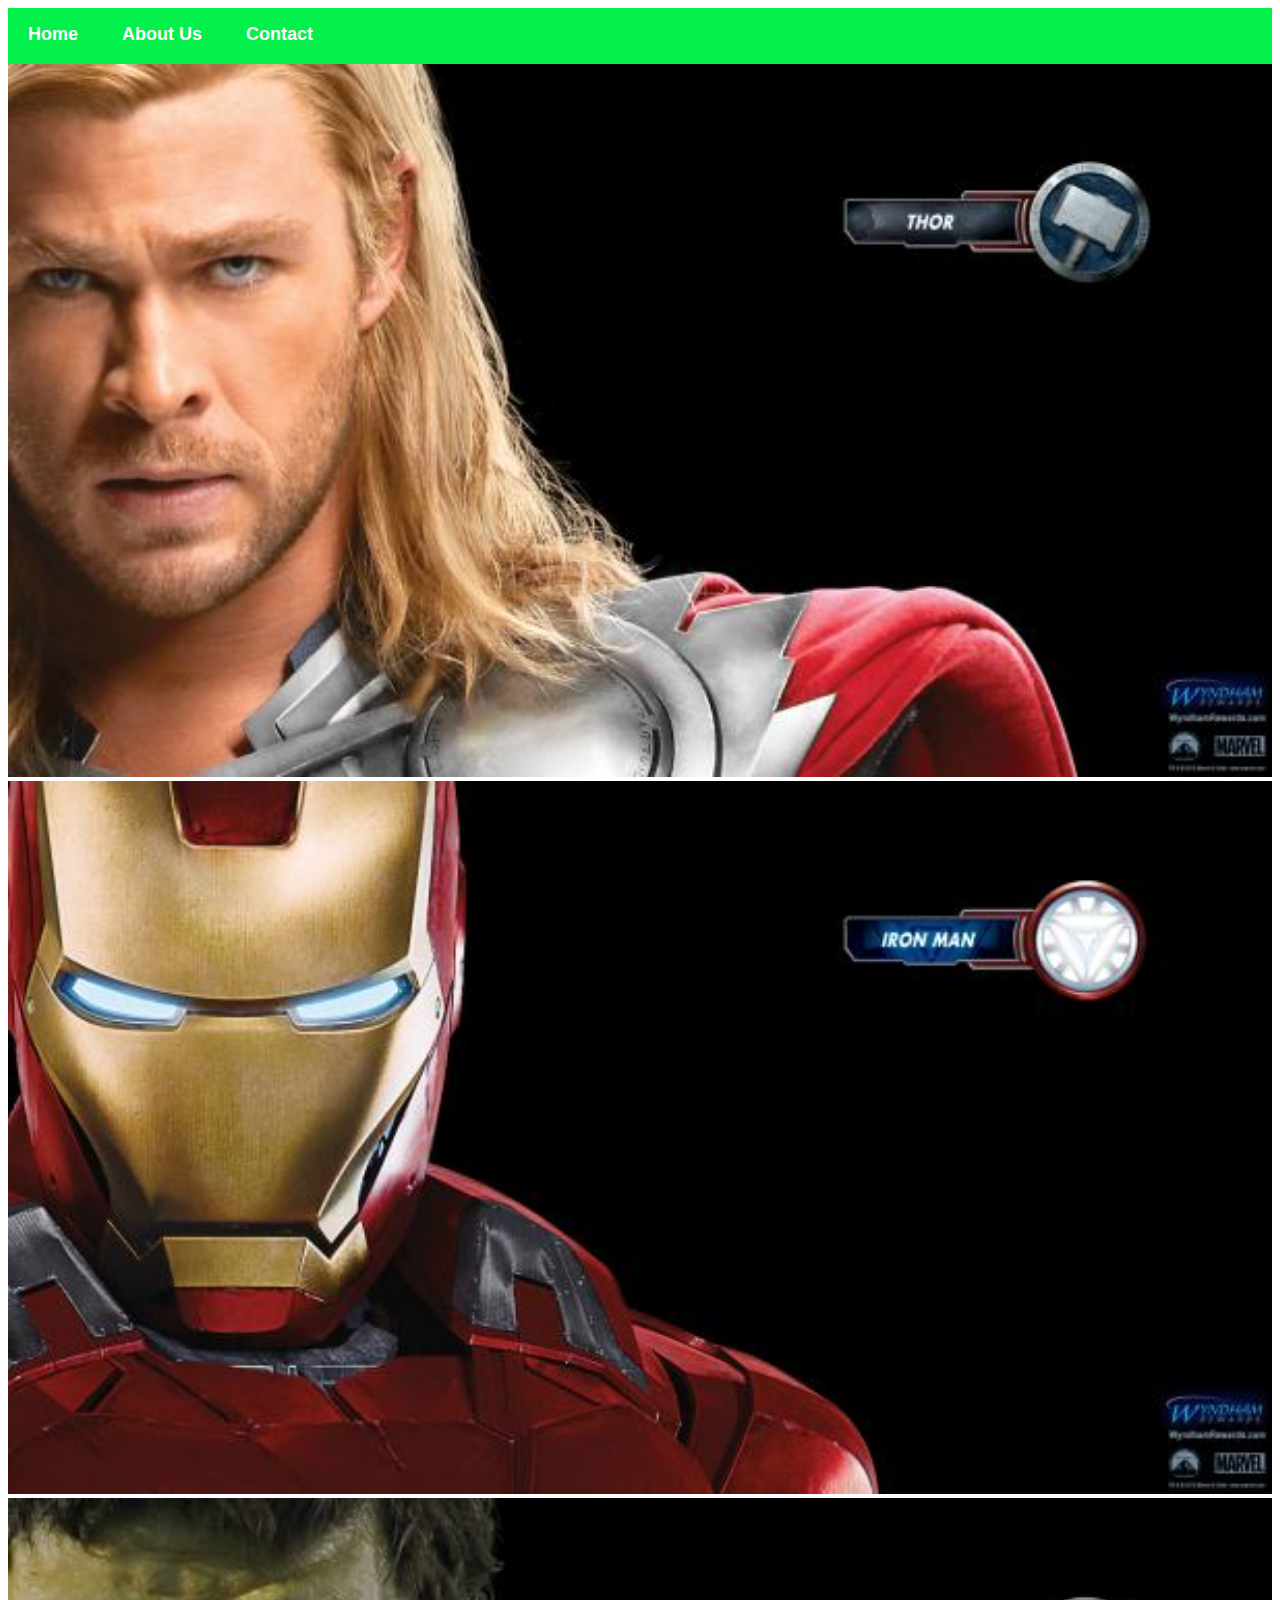
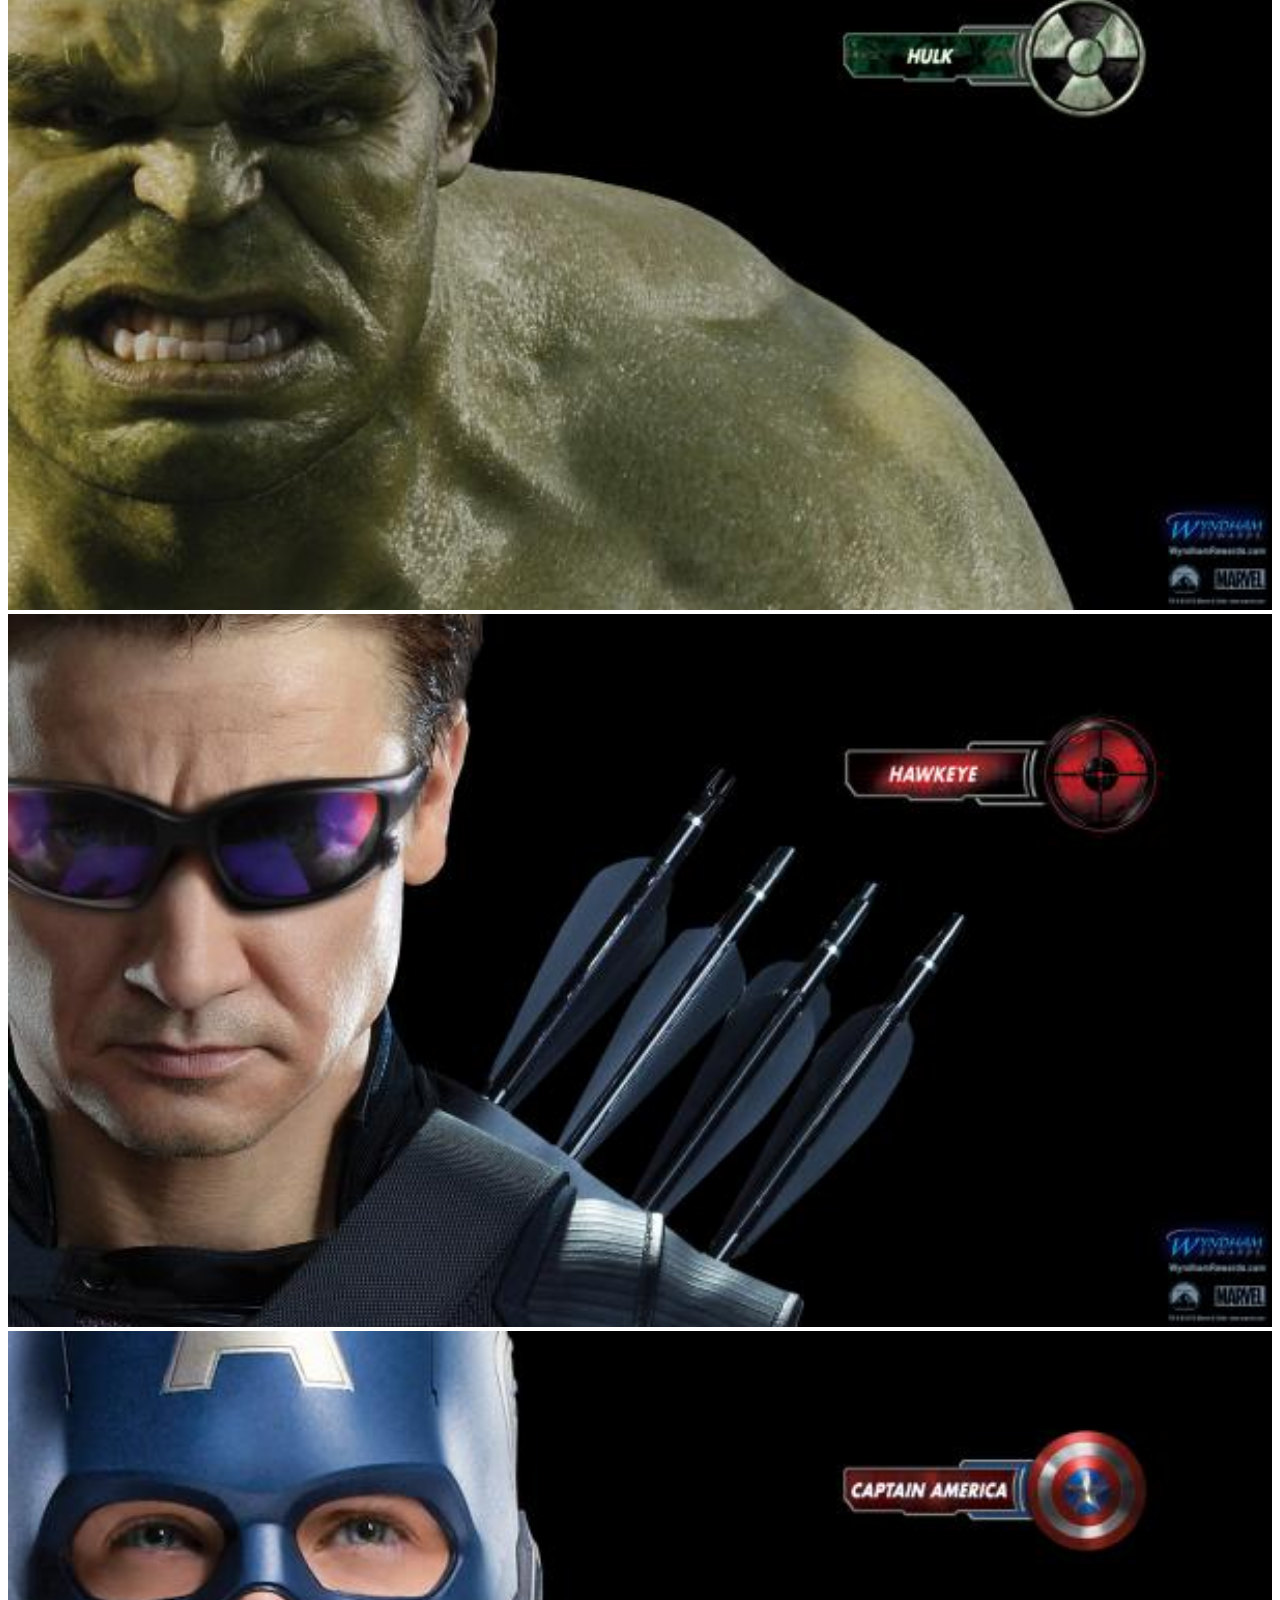
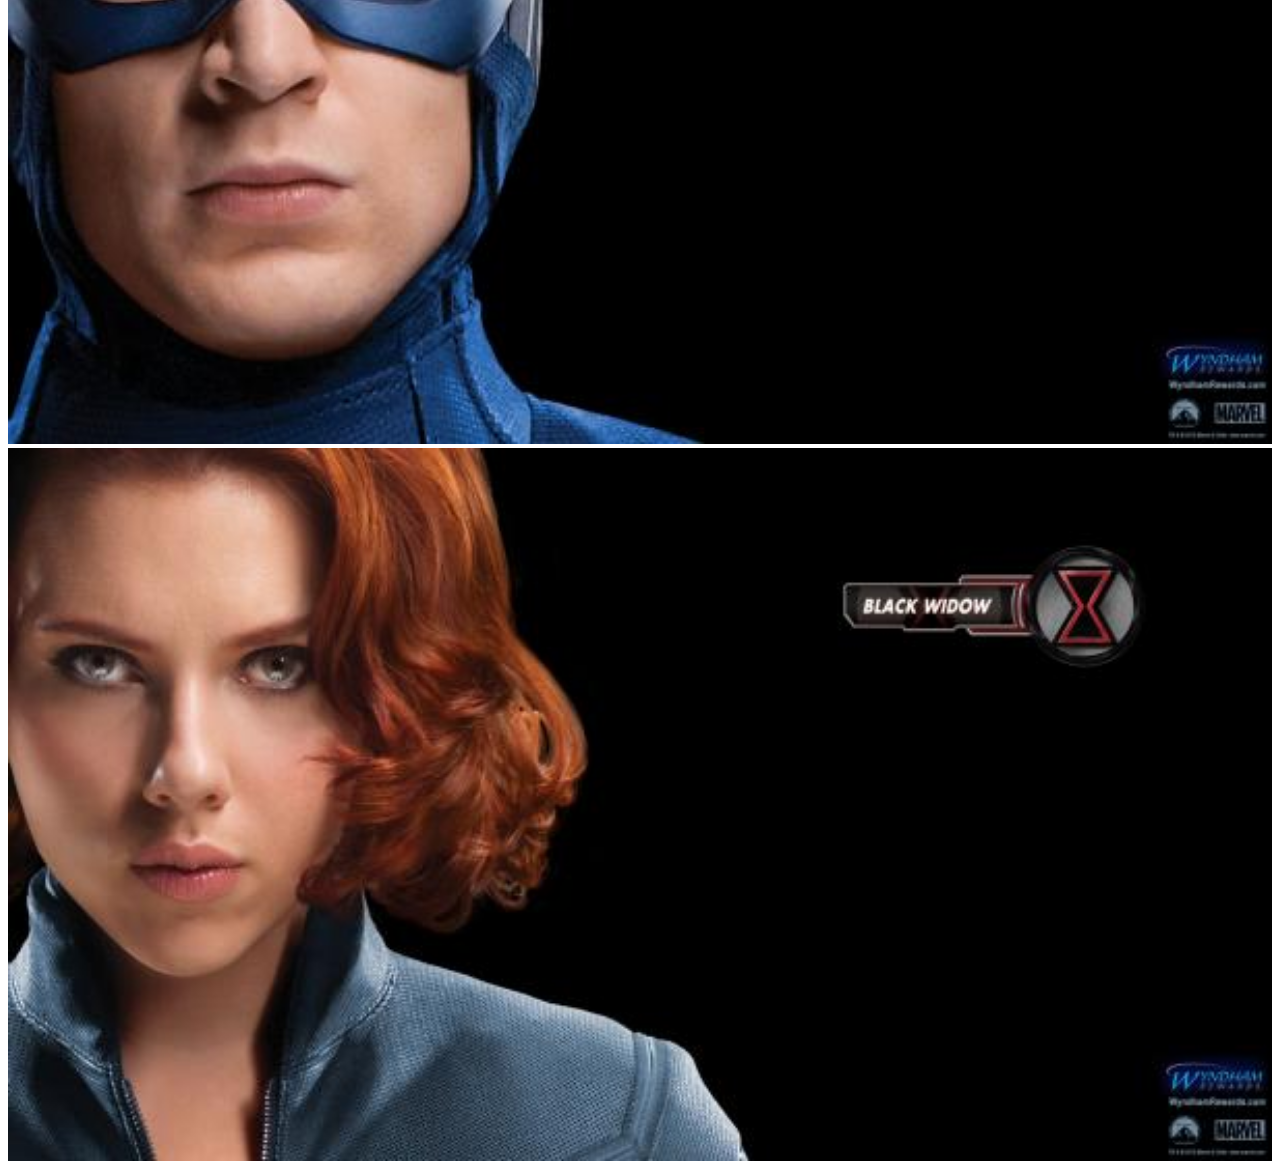
<file: index.html>
<!DOCTYPE html>
<html lang="en">
<head>
    <meta charset="UTF-8">
    <meta name="viewport" content="width=device-width, initial-scale=1.0">
    <link rel="stylesheet" href="index.css">
    <title>Avengers App</title>
</head>
<body>

    <div id="menu">
        <a href="index.html">Home</a>
        <a href="About.html">About Us</a>
        <a href="Contact.html">Contact</a>
   </div>

    <div class="gallery">
       <a href="avengers-1.html"> <img src="avengers_01.jpg"/></a>
       <a href="avengers-2.html"> <img src="avengers_02.jpg"/></a>
       <a href="avengers-3.html"> <img src="avengers_03.jpg"/></a>
       <a href="avengers-4.html"> <img src="avengers_04.jpg"/></a>
       <a href="avengers-5.html"> <img src="avengers_05.jpg"/></a>
       <a href="avengers-6.html"> <img src="avengers_06.jpg"/></a>
   </div>
</body>
</html>
</file>
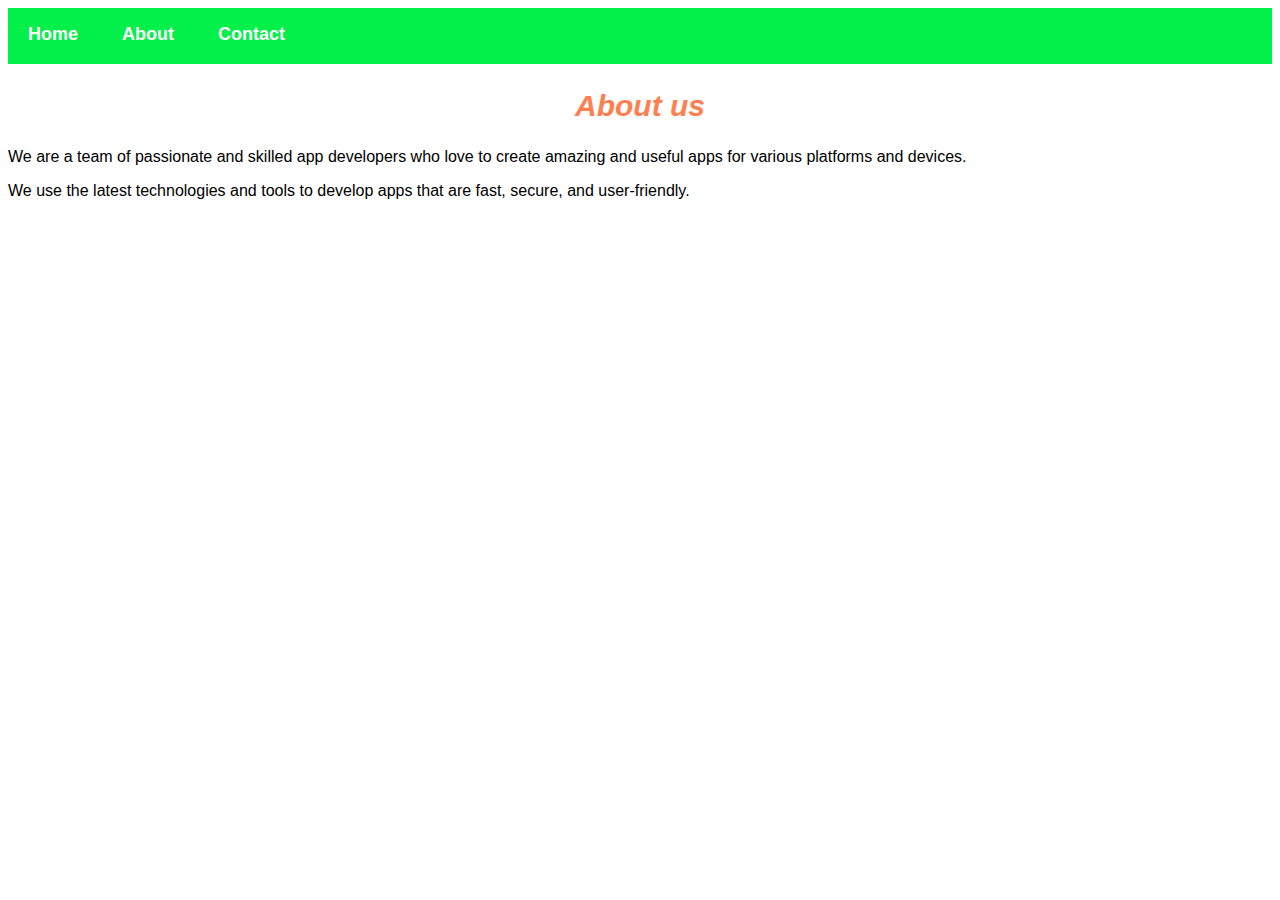
<file: About.html>
<!DOCTYPE html>
<html>
    <head>
        <meta charset="utf-8">
        <link rel="stylesheet" href="index.css">
        <title>About</title>

    </head>
    <body>
        <div id="menu">
            <a href="index.html">Home</a>
            <a href="about.html">About</a>
            <a href="contact.html">Contact</a>
        </div>
        <h2>About us</h2>
        <p>We are a team of passionate and skilled app developers who love to create amazing and useful apps for various platforms and devices.</p>
        <p>We use the latest technologies and tools to develop apps that are fast, secure, and user-friendly.</p>
    </body>
</html>
</file>
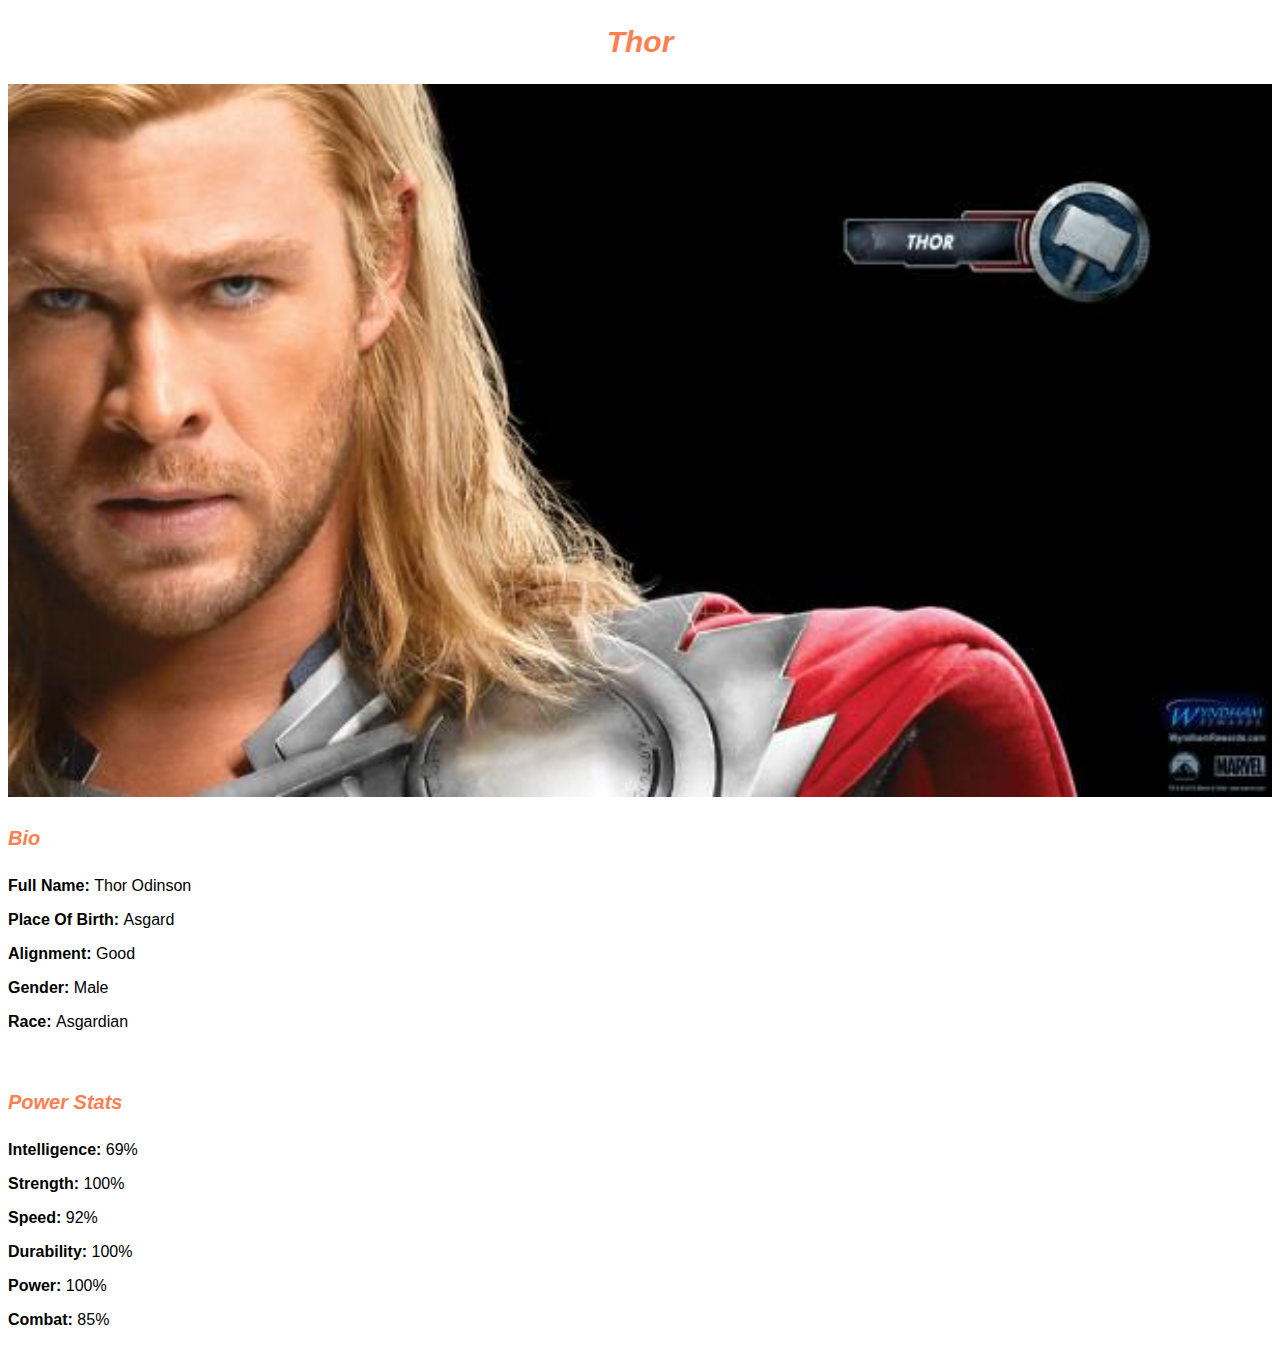
<file: avengers-1.html>
<!DOCTYPE html>
<html>
     <head>
          <meta charset="utf-8">
          <link rel="stylesheet" href="index.css">
          <title>Thor</title>

     </head>

     <body>
          <h2>Thor</h2>
          <div class="gallery">
               <img src="avengers_01.jpg" alt="Thor">
          </div>
             
          <h4>Bio</h4>
               <p><b>Full Name: </b> Thor Odinson</p>
               <p><b>Place Of Birth: </b> Asgard</p>
               <p><b>Alignment: </b> Good</p>
               <p><b>Gender: </b> Male</p>
               <p><b>Race: </b> Asgardian</p>
              <br/>

              <h4>Power Stats</h4>
              <p><b>Intelligence: </b> 69%</p>
              <p><b>Strength: </b> 100%</p>
              <p><b>Speed: </b> 92%</p>
              <p><b>Durability: </b> 100%</p>
              <p><b>Power: </b> 100%</p>
              <p><b>Combat: </b> 85%</p> 
     </body>
</html>
</file>
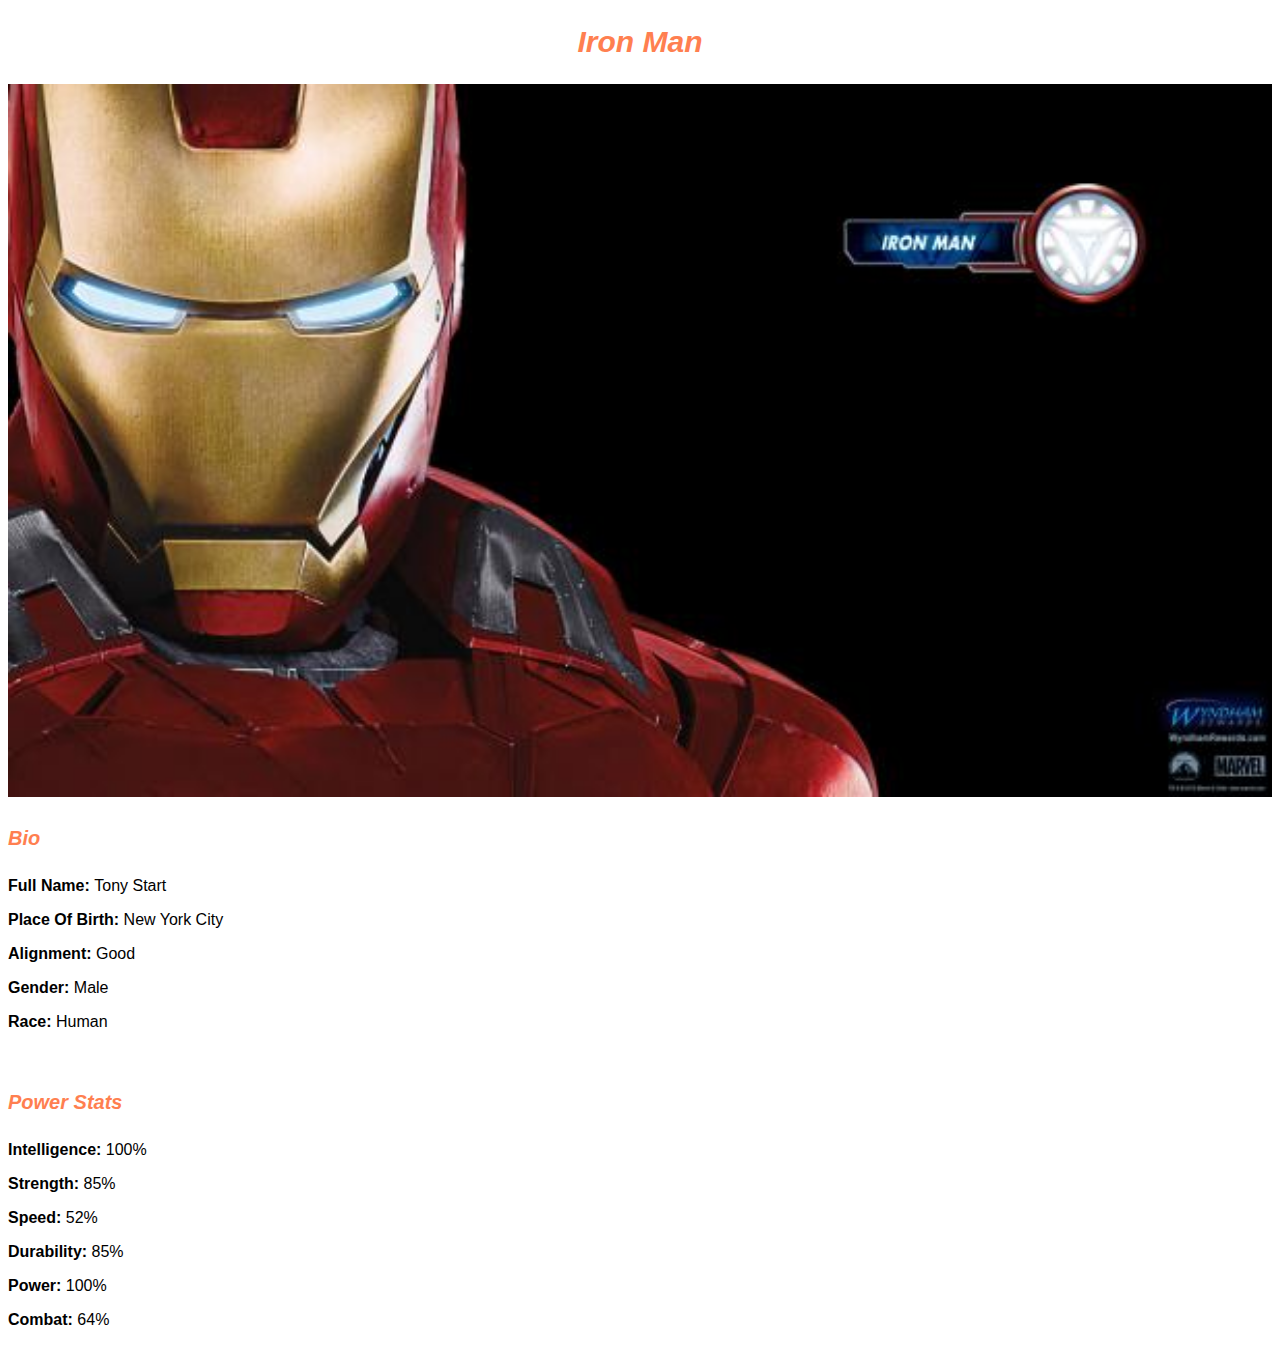
<file: avengers-2.html>
<!DOCTYPE html>
<html>
     <head>
          <meta charset="utf-8">
          <link rel="stylesheet" href="index.css">
          <title>Iron Man</title>

     </head>

     <body>
          <h2>Iron Man</h2>
          <div class="gallery">
               <img src="avengers_02.jpg" alt="Iron Man">
          </div>
            
          <h4>Bio</h4>
               <p><b>Full Name: </b> Tony Start</p>
               <p><b>Place Of Birth: </b> New York City </p>
               <p><b>Alignment: </b> Good</p>
               <p><b>Gender: </b> Male</p>
               <p><b>Race: </b> Human</p>
              <br/>

              <h4>Power Stats</h4>
              <p><b>Intelligence: </b> 100%</p>
              <p><b>Strength: </b> 85%</p>
              <p><b>Speed: </b> 52%</p>
              <p><b>Durability: </b> 85%</p>
              <p><b>Power: </b> 100%</p>
              <p><b>Combat: </b> 64%</p> 
     </body>
</html>
</file>
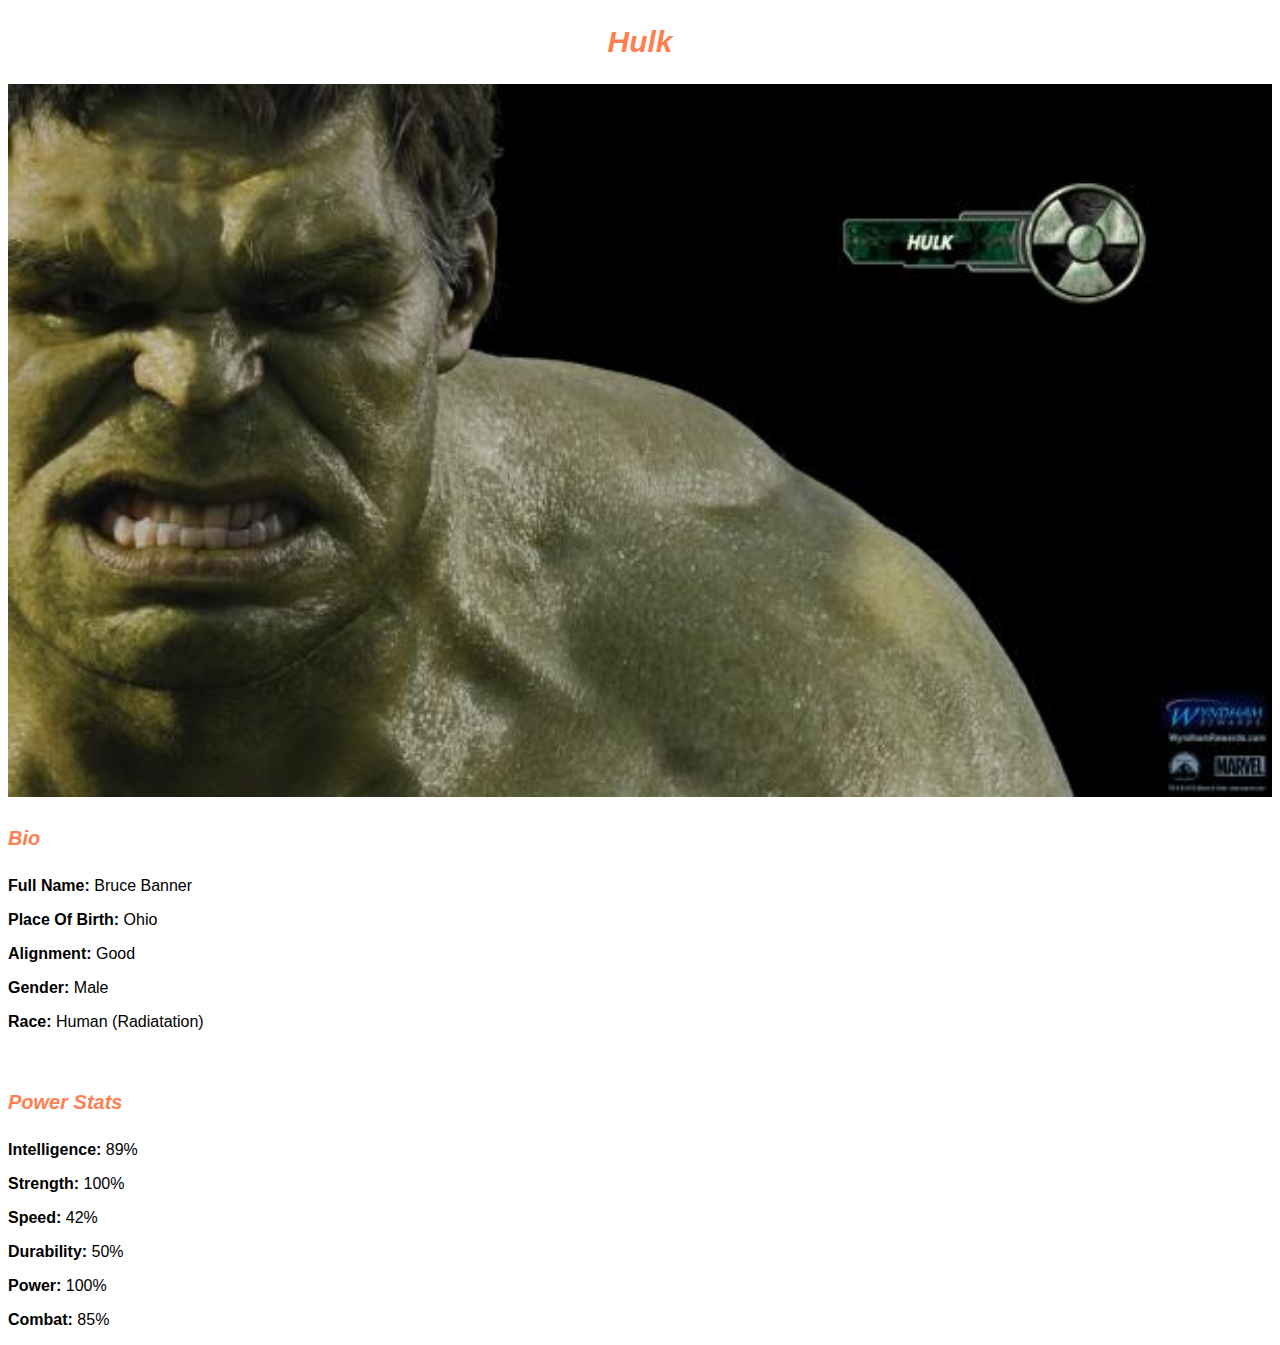
<file: avengers-3.html>
<!DOCTYPE html>
<html>
     <head>
          <meta charset="utf-8">
          <link rel="stylesheet" href="index.css">
          <title>Hulk</title>

     </head>

     <body>
          <h2>Hulk</h2>
          <div class="gallery">
               <img src="avengers_03.jpg" alt="Hulk">
          </div>
            
          <h4>Bio</h4>
               <p><b>Full Name: </b> Bruce Banner</p>
               <p><b>Place Of Birth: </b> Ohio</p>
               <p><b>Alignment: </b> Good</p>
               <p><b>Gender: </b> Male</p>
               <p><b>Race: </b> Human (Radiatation)</p>
              <br/>

              <h4>Power Stats</h4>
              <p><b>Intelligence: </b> 89%</p>
              <p><b>Strength: </b> 100%</p>
              <p><b>Speed: </b> 42%</p>
              <p><b>Durability: </b> 50%</p>
              <p><b>Power: </b> 100%</p>
              <p><b>Combat: </b> 85%</p> 
     </body>
</html>
</file>
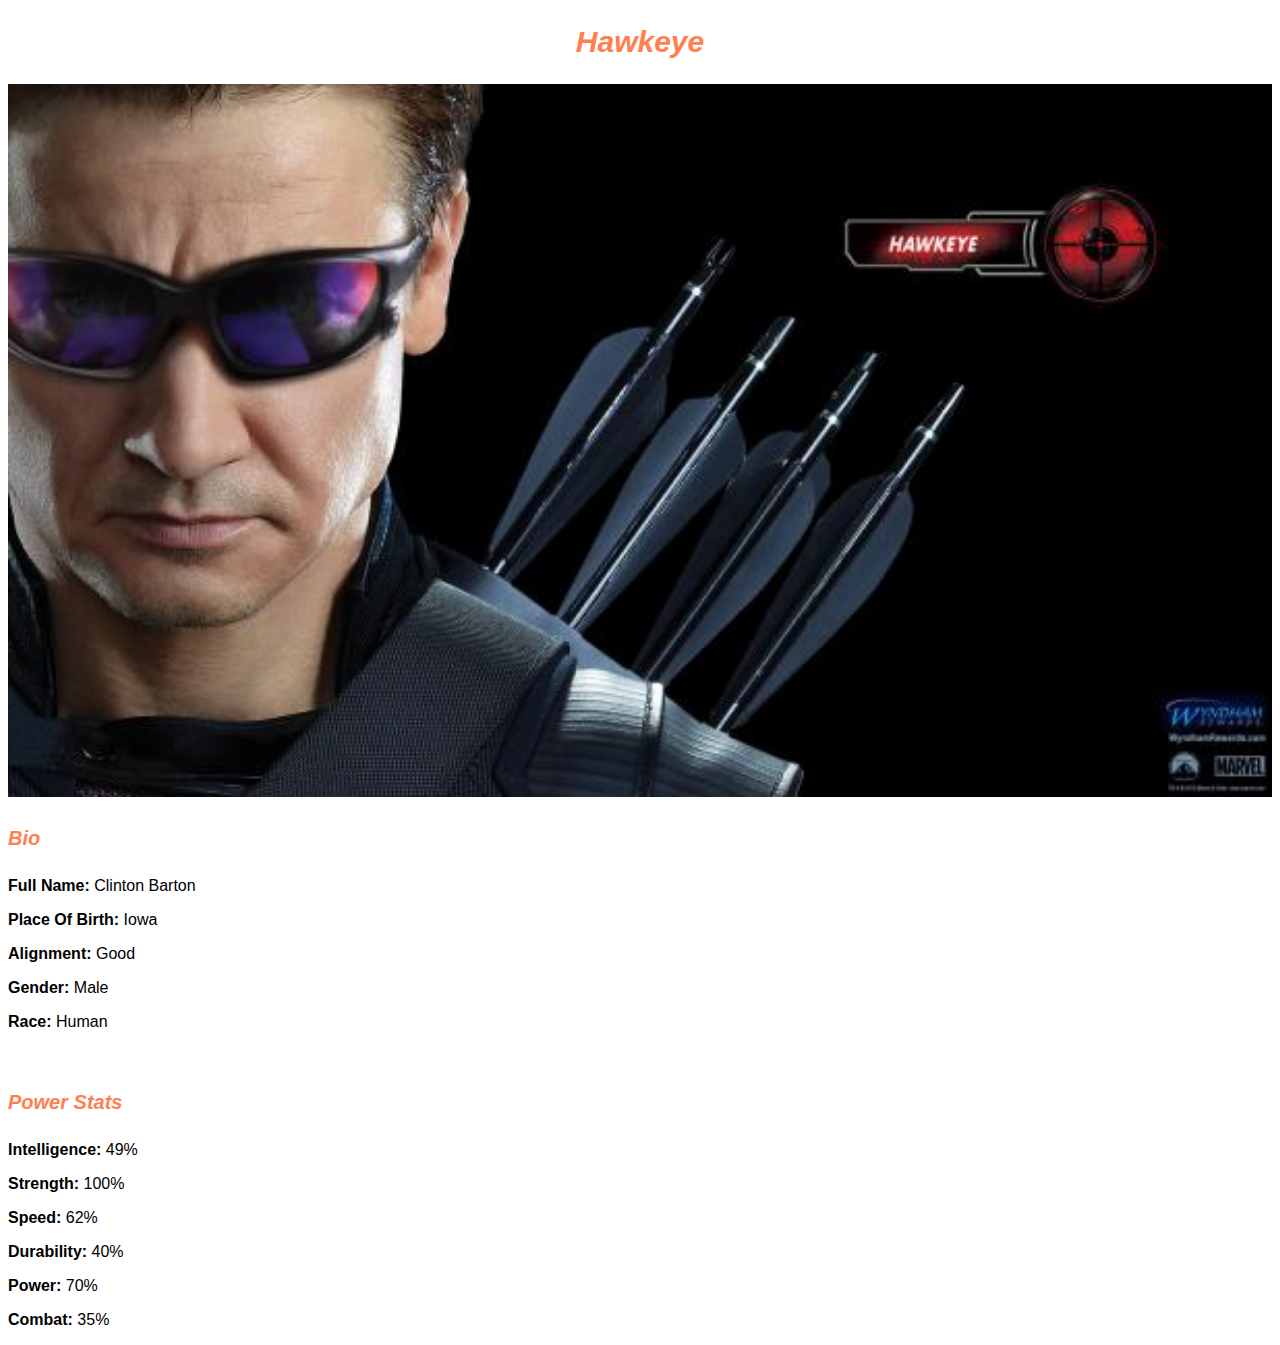
<file: avengers-4.html>
<!DOCTYPE html>
<html>
     <head>
          <meta charset="utf-8">
          <link rel="stylesheet" href="index.css">
          <title>Hawkeye</title>

     </head>

     <body>
          <h2>Hawkeye</h2>
          <div class="gallery">
               <img src="avengers_04.jpg" alt="Hawkeye">
          </div>
            
          <h4>Bio</h4>
               <p><b>Full Name: </b> Clinton Barton</p>
               <p><b>Place Of Birth: </b> Iowa</p>
               <p><b>Alignment: </b> Good</p>
               <p><b>Gender: </b> Male</p>
               <p><b>Race: </b> Human</p>
              <br/>

              <h4>Power Stats</h4>
              <p><b>Intelligence: </b> 49%</p>
              <p><b>Strength: </b> 100%</p>
              <p><b>Speed: </b> 62%</p>
              <p><b>Durability: </b> 40%</p>
              <p><b>Power: </b> 70%</p>
              <p><b>Combat: </b> 35%</p> 
     </body>
</html>
</file>
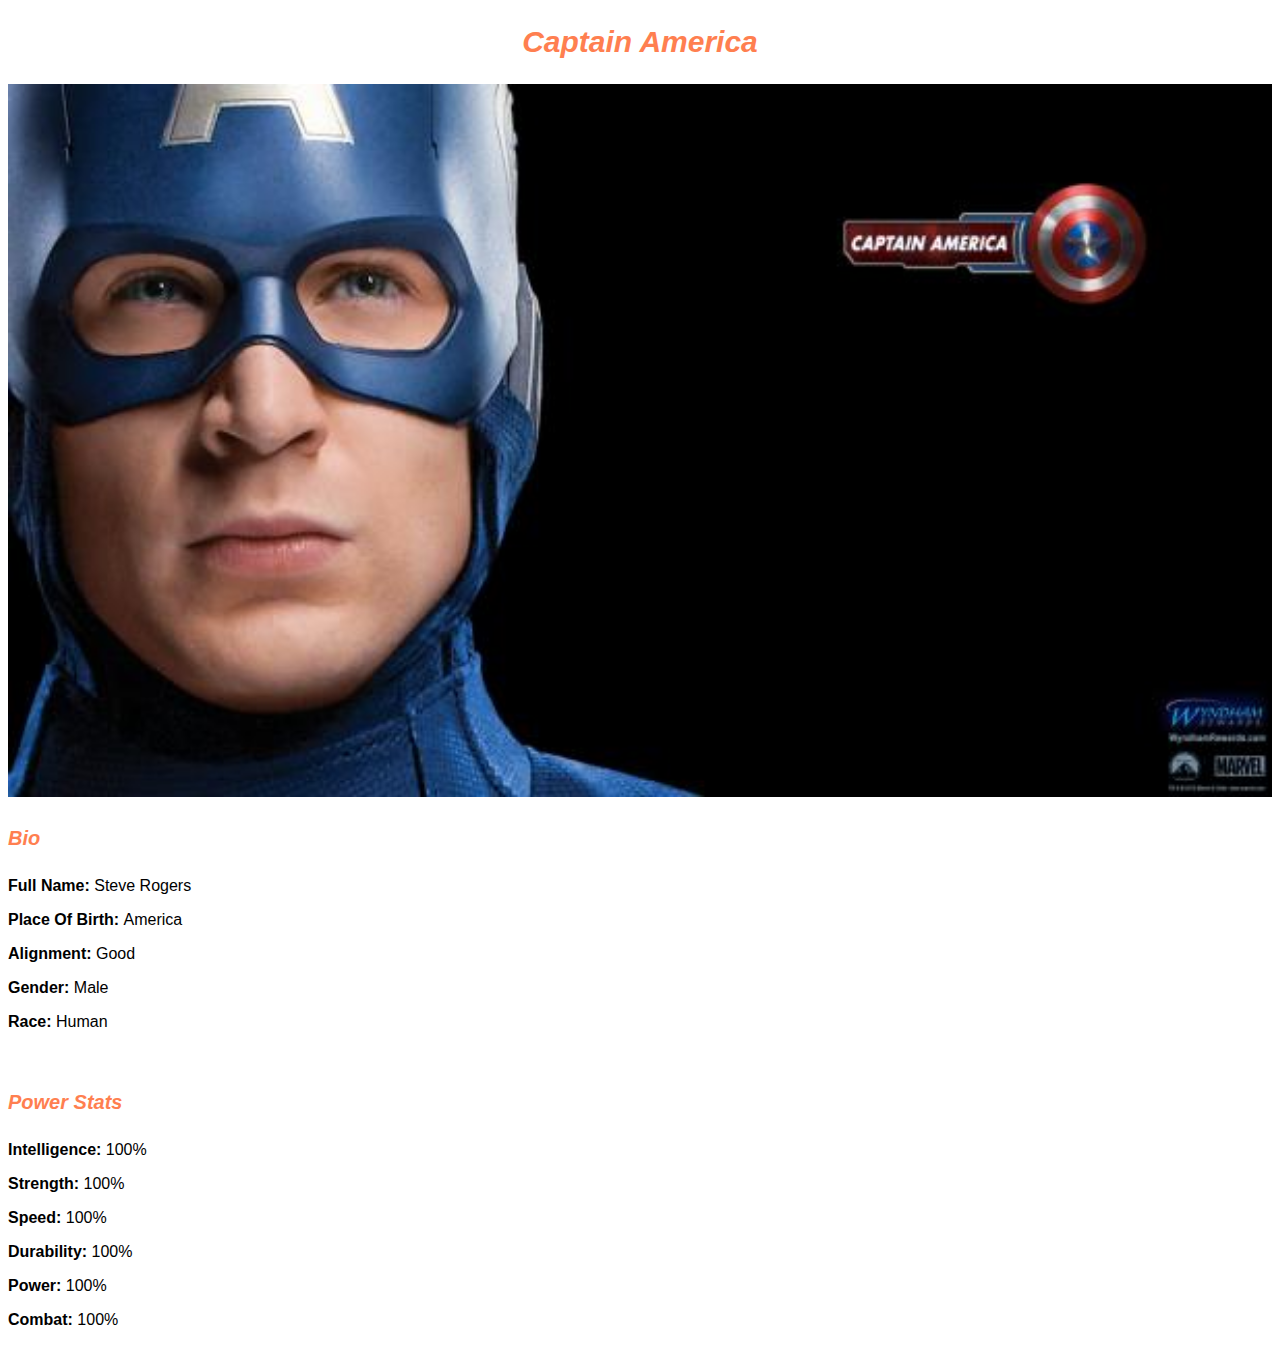
<file: avengers-5.html>
<!DOCTYPE html>
<html>
     <head>
          <meta charset="utf-8">
          <link rel="stylesheet" href="index.css">
          <title>Captain America</title>

     </head>

     <body>
          <h2>Captain America</h2>
          <div class="gallery">
               <img src="avengers_05.jpg" alt="Captain America">
          </div>
             
          <h4>Bio</h4>
               <p><b>Full Name: </b> Steve Rogers</p>
               <p><b>Place Of Birth: </b> America</p>
               <p><b>Alignment: </b> Good</p>
               <p><b>Gender: </b> Male</p>
               <p><b>Race: </b> Human</p>
              <br/>

              <h4>Power Stats</h4>
              <p><b>Intelligence: </b> 100%</p>
              <p><b>Strength: </b> 100%</p>
              <p><b>Speed: </b> 100%</p>
              <p><b>Durability: </b> 100%</p>
              <p><b>Power: </b> 100%</p>
              <p><b>Combat: </b> 100%</p> 
     </body>
</html>
</file>
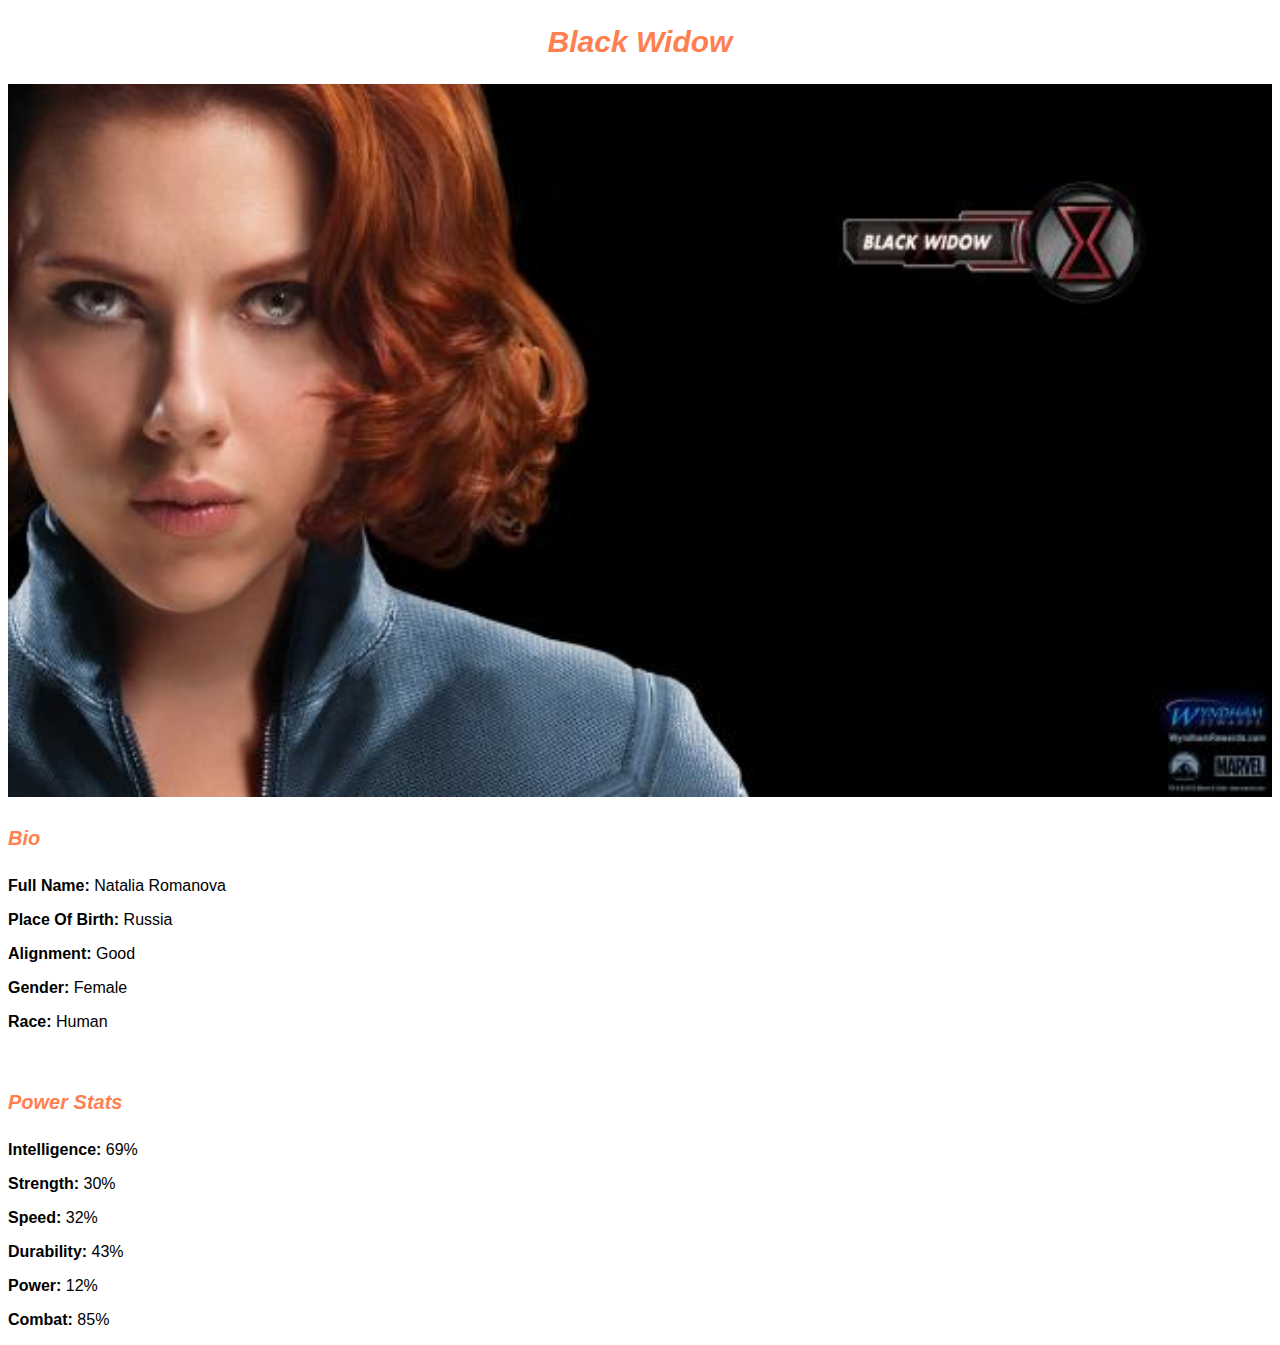
<file: avengers-6.html>
<!DOCTYPE html>
<html>
     <head>
          <meta charset="utf-8">
          <link rel="stylesheet" href="index.css">
          <title>Black Widow</title>

     </head>

     <body>
          <h2>Black Widow</h2>
          <div class="gallery">
               <img src="avengers_06.jpg" alt="Black Widow">
          </div>
             
          <h4>Bio</h4>
               <p><b>Full Name: </b> Natalia Romanova</p>
               <p><b>Place Of Birth: </b> Russia</p>
               <p><b>Alignment: </b> Good</p>
               <p><b>Gender: </b> Female</p>
               <p><b>Race: </b> Human</p>
              <br/>

              <h4>Power Stats</h4>
              <p><b>Intelligence: </b> 69%</p>
              <p><b>Strength: </b> 30%</p>
              <p><b>Speed: </b> 32%</p>
              <p><b>Durability: </b> 43%</p>
              <p><b>Power: </b> 12%</p>
              <p><b>Combat: </b> 85%</p> 
     </body>
</html>
</file>
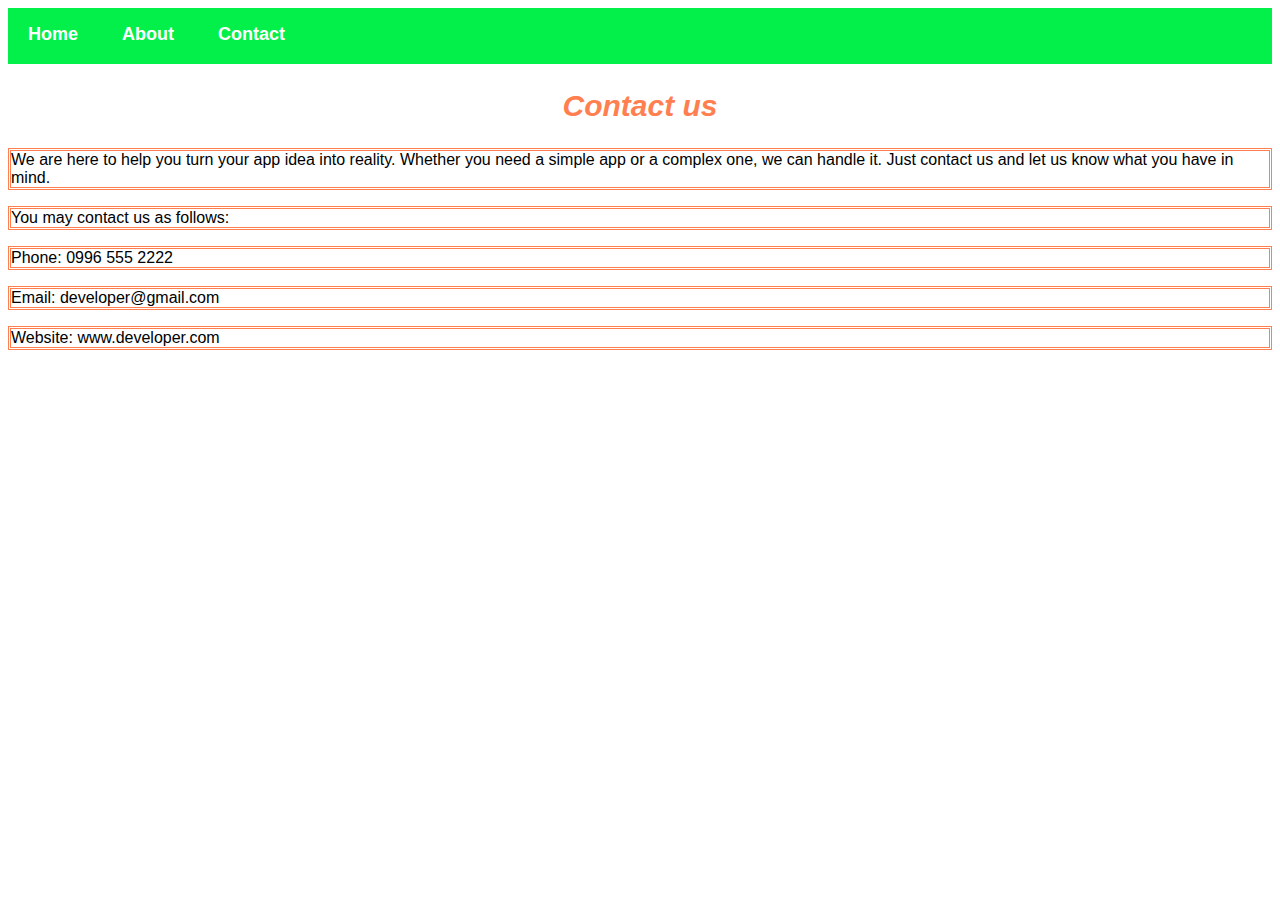
<file: Contact.html>
<!DOCTYPE html>
<html>
    <head>
        <meta charset="utf-8">
        <link rel="stylesheet" href="index.css">
        <title>Contact</title>

    </head>
    <body>
        <div id="menu">
            <a href="index.html">Home</a>
            <a href="about.html">About</a>
            <a href="contact.html">Contact</a>
        </div>

        <h2>Contact us</h2>
        
        <div id="para">
            <p>We are here to help you turn your app idea into reality. Whether you need a simple app or a complex one, we can handle it. Just contact us and let us know what you have in mind.</p> 
            <p>You may contact us as follows:</p>
            <p>Phone: 0996 555 2222</p>
            <p>Email: developer@gmail.com</p>
            <p>Website: www.developer.com</p>
        </div>
    </body>
</html>
</file>
<file: index.css>
.gallery img {
    width: 100%;
}

h2{
    font-family: Arial, Helvetica, sans-serif;
    text-align: center;
    font-size: 30px;
    color: coral;
    font-style: italic;

}

h4{
    font-family: Arial, Helvetica, sans-serif;
    font-size: 20px;
    font-style: italic;
    color: coral;

}

p{
    font-family: Arial, Helvetica, sans-serif;
}

#para p {
    border-style: double;
    
    border-color: coral;
     
}


#menu{
    width:100%;
    height:40px;
    background-color: rgb(2, 240, 73);
    padding-top: 16px;
}

#menu a{
    color:#ffffff;
    font-family: Helvetica, sans-serif;
    font-size: 18px;
    text-decoration:none;
    font-weight: bolder;
    
    padding-left: 20px;
    padding-right: 20px;
}

#menu a:hover{
     color: #def704;
     
}
</file>
